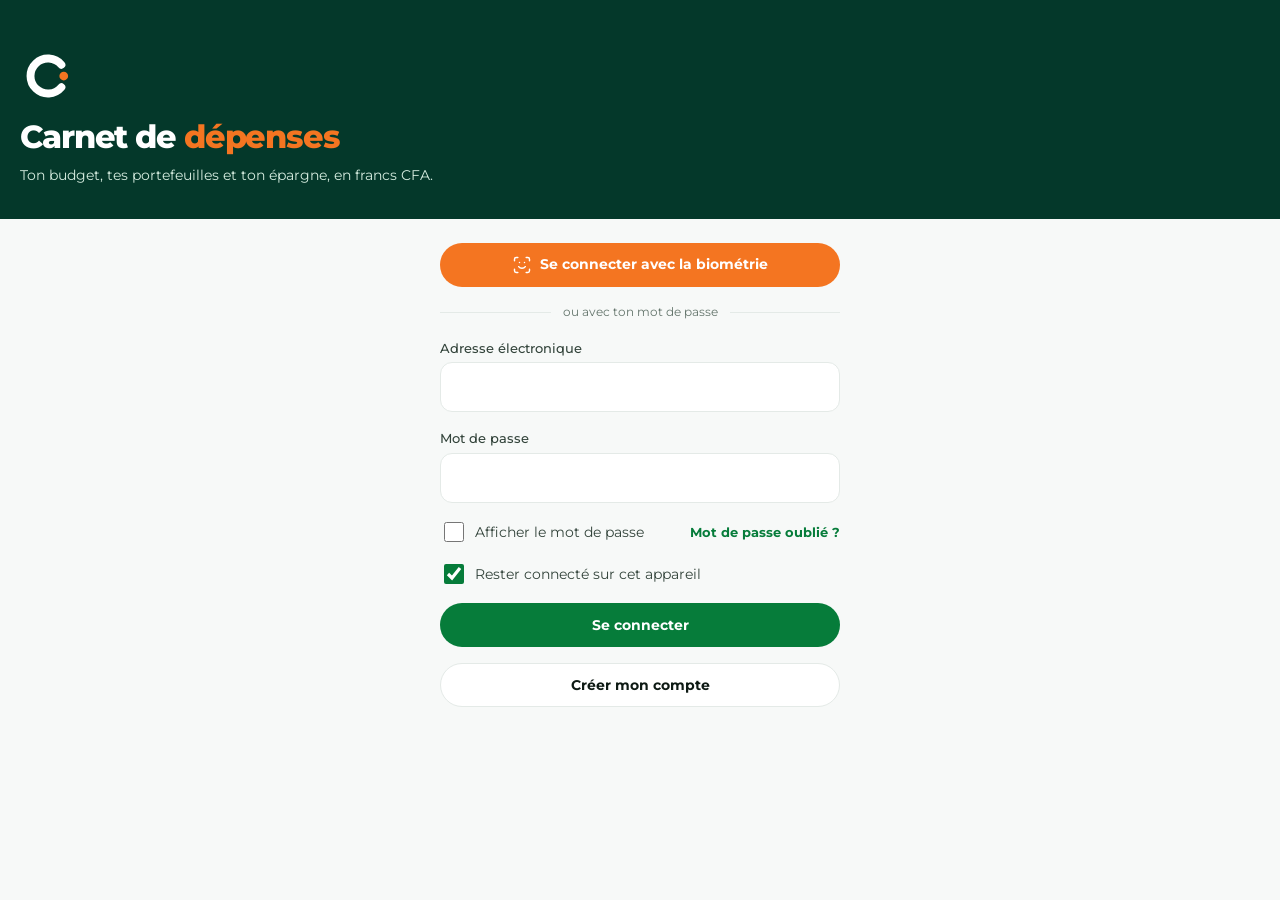
<file: index.html>
<!doctype html>
<html lang="fr">
<head>
<meta charset="utf-8">
<meta name="viewport" content="width=device-width,initial-scale=1,maximum-scale=1,user-scalable=no,viewport-fit=cover">
<title>Carnet de dépenses</title>
<meta http-equiv="Content-Security-Policy" content="default-src 'self'; script-src 'self'; style-src 'self' 'unsafe-inline'; font-src 'self'; img-src 'self' data: blob:; connect-src 'self' https://btadceaowokrvubaaiui.supabase.co wss://btadceaowokrvubaaiui.supabase.co; manifest-src 'self'; worker-src 'self'; object-src 'none'; base-uri 'none'; form-action 'none'; upgrade-insecure-requests">
<meta name="referrer" content="no-referrer">
<meta name="description" content="Suivi personnel des dépenses en FCFA : budgets, portefeuilles, épargne, tontines et analyses.">
<meta name="theme-color" content="#04382A">
<link rel="manifest" href="manifest.webmanifest">
<link rel="icon" href="icons/favicon.svg" type="image/svg+xml">
<link rel="icon" href="icons/icon-192.png" type="image/png">
<link rel="apple-touch-icon" href="icons/apple-touch-icon.png">
<meta name="apple-mobile-web-app-capable" content="yes">
<meta name="apple-mobile-web-app-status-bar-style" content="black-translucent">
<meta name="apple-mobile-web-app-title" content="Carnet">
<link rel="preload" href="fonts/montserrat-latin-wght-normal.woff2" as="font" type="font/woff2" crossorigin>
<link rel="stylesheet" href="styles.css">
</head>
<body>

<div id="gate" class="gate" hidden></div>

<div id="app" hidden>
  <header class="top">
    <div class="top-row">
      <div class="brand-row"><span class="brand-mark" id="brandMark"></span><div class="brand"><b>Carnet de dépenses</b><span class="sync" id="sync"><i></i><span id="syncTxt">synchronisé</span></span></div></div>
      <button type="button" class="hbtn" id="setBtn" data-tab="settings"></button>
    </div>
    <div class="top-row" style="margin-top:8px">
      <div class="month">
        <button type="button" id="prevM" aria-label="Mois précédent"></button>
        <span id="monthLabel"></span>
        <button type="button" id="nextM" aria-label="Mois suivant"></button>
      </div>
    </div>
    <div class="scope" id="scopeBar" role="group" aria-label="Perso ou pro" hidden></div>
  </header>

  <div class="stage">
    <main id="main"></main>
    <button class="fab" id="fab" type="button"></button>
  </div>
  <nav class="tabs" id="tabs" aria-label="Sections"></nav>
</div>

<div class="sheet-wrap" id="sheetWrap" hidden>
  <div class="scrim" data-act="close"></div>
  <form class="sheet" id="f" novalidate>
    <div class="sheet-head"><h2 id="sheetTitle">Nouvelle dépense</h2><button type="button" class="x" data-act="close" aria-label="Fermer" id="closeBtn"></button></div>
    <p class="hint" id="coach" hidden>Première dépense : indique le montant, choisis la catégorie et le moyen de paiement. Tu peux aussi coller un SMS Mobile Money pour tout remplir.</p>
    <div class="seg" id="kindSeg" role="group" aria-label="Type d'opération">
      <button type="button" data-kind="expense" aria-pressed="true">Dépense</button>
      <button type="button" data-kind="income" aria-pressed="false">Entrée</button>
      <button type="button" data-kind="move" aria-pressed="false">Mouvement</button>
    </div>
    <div id="smsBox" hidden><button type="button" class="linkbtn" data-act="smsToggle" id="smsToggle"></button>
      <div id="smsArea" class="add" hidden><label class="inp">SMS reçu de MTN MoMo ou Airtel Money<textarea id="smsText" rows="4" placeholder="Colle ici le SMS de la transaction"></textarea></label>
        <div class="actions"><button type="button" class="btn sm" data-act="smsParse">Analyser le SMS</button></div><p class="hint" id="smsInfo" hidden></p></div></div>
    <label class="inp" id="fs-mkind" hidden>type de mouvement<select id="f-mkind"></select></label>
    <div class="favchips" id="favchips" hidden></div>
    <label class="amount"><input id="f-amount" inputmode="numeric" autocomplete="off" placeholder="0" aria-label="Montant"><span>FCFA</span></label>
    <div class="quick" id="quick"></div>
    <fieldset id="fs-cat"><legend>Catégorie</legend><div class="chips" id="f-cats"></div><p class="hint" id="catHint" hidden></p></fieldset>
    <fieldset id="fs-nat"><legend>Nature</legend><div class="chips" id="f-nats"></div></fieldset>
    <fieldset id="fs-src" hidden><legend>Source</legend><div id="f-srcs"></div></fieldset>
    <fieldset id="fs-met"><legend>Moyen de paiement</legend><div class="chips" id="f-methods"></div></fieldset>
    <fieldset id="fs-from" hidden><legend id="lg-from">Depuis</legend><div class="chips" id="f-from"></div></fieldset>
    <fieldset id="fs-to" hidden><legend id="lg-to">Vers</legend><div class="chips" id="f-to"></div></fieldset>
    <label class="inp" id="fs-plan" hidden><span id="lg-plan">Concerne</span><select id="f-plan"></select></label>
    <label class="inp" id="fs-fee" hidden><span id="fee-lg">Frais Mobile Money (FCFA)</span><input id="f-fee" inputmode="numeric" placeholder="0"></label>
    <label class="check" id="fs-keep" hidden><input type="checkbox" id="f-keep" checked><span id="keep-t"></span></label>
    <div class="grid2">
      <label class="inp">Date<input type="date" id="f-date"></label>
      <label class="inp">Note<input id="f-note" maxlength="120" placeholder="Ex. marché Total"></label>
    </div>
    <p class="err" id="f-err" hidden></p>
    <div class="sheet-actions">
      <button type="button" class="btn-danger" id="f-del" hidden>Supprimer</button>
      <button type="submit" class="btn-primary" id="f-save">Enregistrer</button>
    </div>
  </form>
</div>

<div class="sheet-wrap" id="dlgWrap" hidden>
  <div class="scrim" data-act="dlgClose"></div>
  <div class="sheet" id="dlg" role="dialog" aria-modal="true"></div>
</div>

<div class="onb" id="onb" hidden></div>

<div class="report" id="report" hidden></div>

<input type="file" id="importFile" accept="application/json,.json" hidden>
<div class="toast" id="toast" role="status" hidden></div>

<script src="config.js"></script>
<script src="lib/supabase.js"></script>
<script src="app.js"></script>
</body>
</html>
</file>
<file: styles.css>
/* Montserrat hébergée avec l'application : aucune requête vers un site tiers (voir fonts/LISEZ-MOI.txt) */
@font-face{font-family:"Montserrat";font-style:normal;font-display:swap;font-weight:100 900;src:url(fonts/montserrat-latin-wght-normal.woff2) format("woff2-variations"),url(fonts/montserrat-latin-wght-normal.woff2) format("woff2");unicode-range:U+0000-00FF,U+0131,U+0152-0153,U+02BB-02BC,U+02C6,U+02DA,U+02DC,U+0304,U+0308,U+0329,U+2000-206F,U+20AC,U+2122,U+2191,U+2193,U+2212,U+2215,U+FEFF,U+FFFD}
/* Carnet de dépenses V2.1. Charte PNTAC, registre « Outil » : cartes blanches arrondies sur Brume 50,
   sans bordure ni ombre, boutons en pilule, un seul élément orange par vue (le bouton +).
   Typographie : Montserrat, repli officiel de Gotham (règle T-04). Espacements multiples de 4 px. */
:root{
  color-scheme:light;
  /* Palette maîtresse */
  --forest-900:#04382A; --orange:#F47521; --white:#FFFFFF; --ink-900:#0E1A14;
  /* Échelles */
  --forest-950:#04200F; --forest-700:#0B6231; --forest-600:#067C3A; --forest-400:#3FAE75; --forest-200:#AEDCC0; --forest-100:#D5ECDF; --forest-50:#ECF6F0;
  --ink-700:#33443B; --ink-600:#4C5D54; --ink-500:#64756C; --ink-400:#84948C; --ink-300:#9AA8A1;
  --mist-50:#F7F9F8; --mist-100:#EFF3F1; --mist-200:#E3E9E6; --filet:#E4EAE7;
  --gold-400:#F5C04A; --gold-600:#CD8309; --burnt:#B45309; --sunset-700:#93340A;
  /* États */
  --success:#0F9D58; --success-bg:#E7F6EE; --warning:#E0930F; --warning-bg:#FDF4E3; --danger:#DC241F; --danger-bg:#FDE9E8; --info:#1570EF; --info-bg:#EAF2FE;
  --f:"Montserrat", system-ui, -apple-system, "Segoe UI", sans-serif;
  --ease:cubic-bezier(.22,1,.36,1);
}
*{box-sizing:border-box}
html{-webkit-text-size-adjust:100%;background:var(--forest-900)}
body{margin:0;background:var(--mist-50);color:var(--ink-900);font-family:var(--f);font-size:15px;line-height:1.55;font-weight:400;font-variant-numeric:tabular-nums}
[hidden]{display:none!important}
img{max-width:100%}
.num{font-variant-numeric:tabular-nums;letter-spacing:-.01em}
button{font:inherit;color:inherit;cursor:pointer}
button:disabled{opacity:.5;cursor:default}
:focus-visible{outline:2px solid var(--forest-600);outline-offset:2px}
.ic{width:20px;height:20px;flex:none;fill:none;stroke:currentColor;stroke-width:1.75;stroke-linecap:round;stroke-linejoin:round}
.ic.s16{width:16px;height:16px}
.ic.s24{width:24px;height:24px}

/* En-tête vert */
header.top{position:relative;flex:none;z-index:5;background:var(--forest-900);color:var(--white);padding:12px 16px 12px;padding-top:calc(12px + env(safe-area-inset-top,0px))}
.top-row{display:flex;align-items:center;justify-content:space-between;gap:12px;max-width:720px;margin:0 auto}
.brand{display:flex;flex-direction:column;gap:0;min-width:0}
.brand b{font-weight:700;font-size:16px;letter-spacing:-.01em}
.sync{display:inline-flex;align-items:center;gap:4px;font-size:11px;font-weight:500;color:var(--forest-200)}
.sync i{width:8px;height:8px;border-radius:50%;background:var(--forest-400)}
.sync.pending i{background:var(--gold-400)}
.sync.off i{background:var(--ink-300)}
.hbtn{display:inline-flex;align-items:center;gap:8px;height:36px;padding:0 12px 0 8px;border-radius:999px;border:1px solid rgba(255,255,255,.24);background:transparent;color:var(--white);font-size:13px;font-weight:700}
.hbtn[aria-current="page"]{background:var(--white);color:var(--forest-900)}
.month{display:flex;align-items:center;justify-content:space-between;gap:4px;width:100%}
.month button{width:36px;height:36px;border-radius:999px;border:1px solid rgba(255,255,255,.24);background:transparent;color:var(--white);display:inline-flex;align-items:center;justify-content:center}
.month span{flex:1;min-width:96px;text-align:center;font-weight:700;font-size:14px;line-height:1.25}
.month span.back{cursor:pointer;text-decoration:underline;text-underline-offset:3px;text-decoration-color:rgba(255,255,255,.4)}

main{position:absolute;inset:0;overflow-y:auto;overflow-x:hidden;-webkit-overflow-scrolling:touch;overscroll-behavior:none;padding-inline:max(16px,calc((100% - 720px)/2));padding-block:16px 104px;display:flex;flex-direction:column;gap:12px}
main>*{flex:none}
@media (prefers-reduced-motion:no-preference){ main>*{animation:fadeup .32s var(--ease) both} @keyframes fadeup{from{opacity:0;transform:translateY(8px)}} }

/* Cartes */
section.block{background:var(--white);border-radius:12px;padding:20px 16px;display:flex;flex-direction:column;gap:12px;min-width:0}
.over{margin:0;font-size:11.5px;font-weight:700;letter-spacing:.14em;text-transform:uppercase;color:var(--ink-500)}
.block-head{display:flex;justify-content:space-between;align-items:center;gap:8px}
.block-head small{color:var(--ink-500);font-size:12px;font-weight:500}
h3{margin:0;font-size:20px;font-weight:700;letter-spacing:-.015em;line-height:1.2}
.hint{color:var(--ink-500);font-size:13px;margin:0;line-height:1.45}

/* Carte héros verte */
section.block.hero{background:var(--forest-900);color:var(--white)}
.hero .over{color:var(--forest-200)}
.big{font-weight:800;font-size:clamp(32px,9vw,44px);letter-spacing:-.04em;line-height:1}
.big small{font-size:.45em;font-weight:700;letter-spacing:0}
.hero .accent{color:var(--orange)}
.hero .sub{display:flex;flex-wrap:wrap;gap:4px 20px;color:var(--forest-100);font-size:13px}
.hero .sub b{color:var(--white);font-weight:700}
.hero .bar{height:8px;border-radius:999px;background:rgba(255,255,255,.14);overflow:hidden}
.hero .bar div{height:100%;background:var(--forest-400);border-radius:999px}
.linkbtn{background:none;border:none;padding:0;color:var(--forest-600);font-weight:700;text-align:left}
.linkbtn:hover{text-decoration:underline}
.hero .linkbtn{color:var(--white);text-decoration:underline}

/* Indicateurs */
.kpis{display:grid;grid-template-columns:repeat(2,minmax(0,1fr));gap:12px}
.kpi{background:var(--white);border-radius:12px;padding:16px;display:flex;flex-direction:column;gap:4px;min-width:0}
.kpi .over{font-size:10.5px;letter-spacing:.12em}
.kpi .v{font-weight:800;font-size:22px;letter-spacing:-.03em;line-height:1.15}
.kpi .v.neg{color:var(--danger)}
.kpi .d{font-size:12px;color:var(--ink-500);line-height:1.4}

/* Messages, quatre tons, toujours avec icône (C-11) */
.msg{border-radius:12px;padding:12px 16px;display:grid;grid-template-columns:20px minmax(0,1fr);gap:4px 12px;font-size:14px}
.msg .ic{margin-top:2px}
.msg b{font-weight:700}
.msg>div{display:flex;flex-direction:column;gap:4px;min-width:0}
.msg.info{background:var(--info-bg)} .msg.info .ic{color:var(--info)}
.msg.success{background:var(--success-bg)} .msg.success .ic{color:var(--success)}
.msg.warning{background:var(--warning-bg)} .msg.warning .ic{color:var(--warning)}
.msg.danger{background:var(--danger-bg)} .msg.danger .ic{color:var(--danger)}

/* Pastilles d'état : icône + libellé */
.pill{display:inline-flex;align-items:center;gap:4px;font-size:12px;font-weight:700;padding:4px 8px;border-radius:999px;white-space:nowrap;background:var(--mist-100);color:var(--ink-600);border:none}
.pill .ic{width:14px;height:14px}
.pill.success{background:var(--success-bg);color:#0B7A44}
.pill.warning{background:var(--warning-bg);color:#9A6408}
.pill.danger{background:var(--danger-bg);color:var(--danger)}
.pill.info{background:var(--info-bg);color:var(--info)}

/* Barres */
.hbar{display:grid;grid-template-columns:minmax(0,1fr) auto;gap:4px 12px;align-items:center}
.lab{display:flex;align-items:center;gap:8px;min-width:0}
.lab span{overflow:hidden;text-overflow:ellipsis;white-space:nowrap}
.dot{width:12px;height:12px;border-radius:4px;flex:none;display:inline-block}
.track{grid-column:1/-1;height:8px;border-radius:999px;background:var(--mist-100);overflow:hidden}
.fill{height:100%;border-radius:999px}
.list{display:flex;flex-direction:column;gap:16px}
.pct{color:var(--ink-500);font-size:13px}

.bars{display:grid;grid-template-columns:repeat(6,1fr);gap:8px;align-items:end;height:168px;border-bottom:1px solid var(--filet);background:repeating-linear-gradient(to top,transparent 0 39px,var(--mist-100) 39px 40px)}
.bar-col{display:flex;flex-direction:column;align-items:center;justify-content:flex-end;height:100%;gap:4px;min-width:0}
.bars .b{width:68%;max-width:44px;background:var(--forest-200);border-radius:8px 8px 0 0}
.bars .b.neg{background:#F3B1AE}
.bar-col.cur .b{background:var(--forest-900)}
.bar-col.cur .b.neg{background:var(--danger)}
.bar-val{font-size:11px;color:var(--ink-500);white-space:nowrap;font-weight:500}
.bar-col.cur .bar-val{color:var(--ink-900);font-weight:700}
.bar-labs{display:grid;grid-template-columns:repeat(6,1fr);gap:8px;text-align:center;font-size:12px;color:var(--ink-500);text-transform:capitalize}
.bar-labs .cur{color:var(--ink-900);font-weight:700}
.stack{display:flex;height:12px;border-radius:999px;overflow:hidden;background:var(--mist-100);gap:2px}
.legend{display:grid;grid-template-columns:repeat(auto-fit,minmax(148px,1fr));gap:8px 16px;font-size:14px}
.legend div{display:flex;align-items:center;gap:8px;min-width:0}
.legend .v{margin-left:auto;font-weight:700}

/* Lignes */
.rows{display:flex;flex-direction:column}
.rowbtn{display:grid;grid-template-columns:auto minmax(0,1fr) auto;gap:12px;align-items:center;padding:12px 0;border:none;border-top:1px solid var(--mist-100);background:none;text-align:left;width:100%}
.rows>.rowbtn:first-child{border-top:none}
.rowbtn .t{display:flex;flex-direction:column;min-width:0}
.rowbtn .t span:first-child{font-weight:500}
.rowbtn .t span:last-child{color:var(--ink-500);font-size:13px;overflow:hidden;text-overflow:ellipsis;white-space:nowrap}
.rowbtn b{font-weight:700}
.rank{font-weight:800;color:var(--ink-400);width:16px}
.wicon{width:40px;height:40px;border-radius:999px;display:inline-flex;align-items:center;justify-content:center;background:var(--forest-50);color:var(--forest-900)}

.empty{text-align:center;padding:24px 12px;color:var(--ink-500);display:flex;flex-direction:column;gap:12px;align-items:center}
.empty strong{color:var(--ink-900);font-size:18px;font-weight:700;letter-spacing:-.015em}

/* Filtres et recherche */
.filters{display:flex;gap:8px;overflow-x:auto;padding-bottom:4px;scrollbar-width:none}
.filters button{flex:none;border:1px solid var(--filet);background:var(--white);border-radius:999px;padding:8px 12px;font-size:13px;font-weight:500;white-space:nowrap}
.filters button[aria-pressed="true"]{background:var(--forest-900);color:var(--white);border-color:var(--forest-900)}
.search{display:flex;align-items:center;gap:8px;border:1px solid var(--filet);border-radius:12px;padding:0 12px;background:var(--white);color:var(--ink-500)}
.search input{flex:1;min-width:0;border:none;background:none;padding:12px 0;font:inherit;color:var(--ink-900)}
.search input:focus{outline:none}
.search:focus-within{border-color:var(--forest-600)}

/* Tableau */
.sheet-scroll{overflow-x:auto;border:1px solid var(--filet);border-radius:12px}
table{border-collapse:collapse;width:100%;min-width:600px;font-size:14px}
th,td{padding:8px 12px;border-bottom:1px solid var(--mist-100);text-align:left;white-space:nowrap}
thead th{background:var(--mist-50);font-weight:700;font-size:11px;letter-spacing:.12em;text-transform:uppercase;color:var(--ink-500);position:sticky;top:0}
thead th button{background:none;border:none;padding:0;font:inherit;color:inherit;letter-spacing:inherit;text-transform:inherit}
tbody tr{cursor:pointer}
tbody tr:hover{background:var(--forest-50)}
td.amt,th.amt{text-align:right}
td.amt{font-weight:500}
td.note{max-width:200px;overflow:hidden;text-overflow:ellipsis;color:var(--ink-500)}
tfoot td{font-weight:700;background:var(--mist-50);border-bottom:none}
.rownum{color:var(--ink-400);font-size:12px;width:1%}
.rec-tag{display:inline-flex;vertical-align:middle;margin-left:4px;color:var(--forest-600)}

/* Boutons en pilule (I-01 à I-03) */
.actions{display:flex;flex-wrap:wrap;gap:8px}
.btn,.btn-primary,.btn-danger,.btn-action{display:inline-flex;align-items:center;justify-content:center;gap:8px;height:44px;padding:0 20px;border-radius:999px;font-size:14px;font-weight:700}
.btn{border:1px solid var(--filet);background:var(--white);color:var(--ink-900)}
.btn-primary{background:var(--forest-600);color:var(--white);border:none}
.btn-danger{background:var(--danger);color:var(--white);border:none}
.btn-wide{width:100%}
.btn.sm,.btn-primary.sm{height:36px;padding:0 16px;font-size:13px}

/* Champs (I-04) */
.form-row{display:grid;grid-template-columns:minmax(0,1fr) 148px;gap:4px 12px;align-items:center;padding:8px 0;border-top:1px solid var(--mist-100)}
.form-row:first-child{border-top:none}
.form-row .meta{grid-column:1/-1;font-size:12px;color:var(--ink-500)}
.field{display:flex;align-items:center;border:1px solid var(--filet);border-radius:12px;background:var(--white);padding:0 12px;min-width:0}
.field input,.field select{flex:1;min-width:0;border:none;background:none;padding:12px 0;font:inherit;color:var(--ink-900)}
.field input.r{text-align:right}
.field input:focus,.field select:focus{outline:none}
.field:focus-within{border-color:var(--forest-600)}
.field span{color:var(--ink-500);font-size:12px;margin-left:8px}
.grid2{display:grid;grid-template-columns:repeat(2,minmax(0,1fr));gap:12px}
.inp{display:flex;flex-direction:column;gap:4px;font-size:13px;font-weight:500;color:var(--ink-700);min-width:0}
.inp input,.inp select{border:1px solid var(--filet);border-radius:12px;background:var(--white);padding:12px;font:inherit;font-size:15px;font-weight:400;color:var(--ink-900);min-width:0;width:100%}
.inp input:focus,.inp select:focus{outline:none;border-color:var(--forest-600)}
.err{margin:0;color:var(--danger);font-size:13px;font-weight:500}

/* Navigation basse : pilules + icône + libellé */
nav.tabs{position:relative;flex:none;z-index:6;background:var(--white);border-top:1px solid var(--filet);padding:8px 8px calc(8px + env(safe-area-inset-bottom,0px));display:grid;grid-template-columns:repeat(5,1fr);gap:4px}
nav.tabs button{border:none;background:none;padding:4px 0 8px;border-radius:16px;font-size:11px;font-weight:500;color:var(--ink-500);display:flex;flex-direction:column;align-items:center;gap:4px}
nav.tabs button .pil{width:56px;height:32px;border-radius:999px;display:flex;align-items:center;justify-content:center;transition:background .12s var(--ease)}
nav.tabs button[aria-current="page"]{color:var(--forest-900);font-weight:700}
nav.tabs button[aria-current="page"] .pil{background:var(--forest-100)}
/* Le seul élément orange de chaque vue (C-03) */
#app .fab{position:absolute;right:16px;bottom:16px;z-index:7;height:56px;padding:0 20px 0 16px;border-radius:999px;border:none;background:var(--orange);color:var(--white);font-weight:700;font-size:15px;display:inline-flex;align-items:center;gap:8px;box-shadow:0 8px 24px rgba(4,56,42,.24)}
.fab .ic{width:24px;height:24px;stroke-width:2}

/* Feuille de saisie (fenêtre) */
.sheet-wrap{position:fixed;top:0;left:0;right:0;height:100vh;height:100lvh;z-index:20;display:flex;align-items:flex-end;justify-content:center}
.scrim{position:absolute;inset:0;background:rgba(14,26,20,.5);-webkit-backdrop-filter:blur(4px);backdrop-filter:blur(4px)}
form.sheet,div.sheet{position:relative;width:100%;max-width:560px;max-height:92%;overflow-y:auto;background:var(--white);border-radius:24px 24px 0 0;padding:20px 16px calc(20px + env(safe-area-inset-bottom,0px));display:flex;flex-direction:column;gap:16px}
@media (prefers-reduced-motion:no-preference){ form.sheet,div.sheet{animation:up .32s var(--ease)} @keyframes up{from{transform:translateY(24px);opacity:.6}} }
.sheet-head{display:flex;justify-content:space-between;align-items:center;gap:12px}
.sheet-head h2{margin:0;font-weight:700;font-size:20px;letter-spacing:-.015em}
.x{border:none;background:var(--mist-100);color:var(--ink-700);width:36px;height:36px;border-radius:999px;display:inline-flex;align-items:center;justify-content:center}
.seg{display:grid;grid-template-columns:repeat(3,1fr);background:var(--mist-100);border-radius:999px;padding:4px;gap:4px}
.seg button{border:none;background:none;border-radius:999px;padding:8px 4px;font-weight:500;font-size:13px;color:var(--ink-600)}
.seg button[aria-pressed="true"]{background:var(--white);color:var(--forest-900);font-weight:700}
.amount{display:flex;align-items:baseline;gap:8px;border-bottom:2px solid var(--forest-900);padding-bottom:4px}
.amount input{flex:1;min-width:0;border:none;background:none;font-family:var(--f);font-weight:800;font-size:40px;letter-spacing:-.04em;color:var(--ink-900);padding:0;font-variant-numeric:tabular-nums}
.amount input:focus{outline:none}
.amount span{color:var(--ink-500);font-weight:700}
.quick{display:flex;gap:8px;flex-wrap:wrap}
.quick button{border:1px solid var(--filet);background:var(--white);border-radius:999px;padding:4px 12px;font-size:13px;font-weight:500}
fieldset{border:none;margin:0;padding:0;display:flex;flex-direction:column;gap:8px;min-width:0}
legend{font-size:13px;font-weight:500;color:var(--ink-700);padding:0;margin-bottom:8px}
.chips{display:flex;flex-wrap:wrap;gap:8px}
label.chip{position:relative}
label.chip input{position:absolute;opacity:0;pointer-events:none}
label.chip span{display:inline-flex;align-items:center;gap:8px;border:1px solid var(--filet);border-radius:999px;padding:8px 12px;font-size:14px;background:var(--white);cursor:pointer}
label.chip input:checked + span{background:var(--forest-900);color:var(--white);border-color:var(--forest-900)}
label.chip input:focus-visible + span{outline:2px solid var(--forest-600);outline-offset:2px}
.sheet-actions{display:flex;gap:8px}
.sheet-actions .btn-primary{flex:1;height:52px;font-size:15px}
.sheet-actions .btn-danger{height:52px}

/* Plan et conseils */
.prop-row{display:grid;grid-template-columns:minmax(0,1fr) auto;gap:0 12px;align-items:center;padding:12px 0;border-top:1px solid var(--mist-100)}
.prop-row:first-child{border-top:none}
.prop-row .sub{grid-column:1/-1}
.prop-row.save{background:var(--forest-50);margin:4px -16px 0;padding:12px 16px;border-top:none}
.tip{display:grid;grid-template-columns:4px minmax(0,1fr);gap:12px;padding:12px 0;border-top:1px solid var(--mist-100)}
.tip:first-child{border-top:none}
.tip .rail{border-radius:999px}
.tip b{display:block;margin-bottom:4px;font-weight:700}
.tip p{margin:0;color:var(--ink-600);font-size:14px}
.tip p strong{color:var(--ink-900);font-weight:700}
.cmp{display:grid;gap:4px;font-size:14px}
.cmp .cr{display:grid;grid-template-columns:64px minmax(0,1fr) 40px;gap:4px 8px;align-items:center;font-size:12px;color:var(--ink-500)}
.t2{height:8px;border-radius:999px;background:var(--mist-100);overflow:hidden}
.t2 div{height:100%;border-radius:999px}
.ref{display:grid;grid-template-columns:minmax(0,1fr) auto;gap:0 12px;font-size:14px}
.ref>*{padding:8px 0;border-top:1px solid var(--mist-100)}
.ref>:nth-child(-n+2){border-top:none}
.ref small{display:block;color:var(--ink-500);font-size:12px}
.ref .v{text-align:right;font-weight:700;white-space:nowrap}
.src{margin:0;padding-left:20px;color:var(--ink-500);font-size:13px;display:flex;flex-direction:column;gap:4px}
.src a{color:var(--forest-600);font-weight:500}
.teaser{display:flex;justify-content:space-between;align-items:center;gap:12px;border:none;background:var(--forest-50);border-radius:12px;padding:16px;text-align:left;width:100%;color:var(--forest-900)}
.teaser b{font-weight:700}
.teaser span{color:var(--ink-600);font-size:13px;display:block}

/* Écrans d'accès */
.gate{min-height:100%;display:flex;flex-direction:column}
.gate .band{background:var(--forest-900);color:var(--white);padding-inline:20px;padding-block:48px 32px}
.gate .band h1{margin:0;font-size:32px;font-weight:800;letter-spacing:-.035em;line-height:1.04}
.gate .band h1 em{font-style:normal;color:var(--orange)}
.gate .band p{margin:12px 0 0;color:var(--forest-100);font-size:14px}
.gate .body{padding-inline:20px;padding-block:24px;display:flex;flex-direction:column;gap:16px;max-width:440px;width:100%;margin:0 auto}
.gate pre{background:var(--white);border-radius:12px;padding:12px;overflow-x:auto;font-size:13px}

.toast{position:fixed;left:50%;transform:translateX(-50%);bottom:calc(164px + env(safe-area-inset-bottom,0px));z-index:30;background:var(--ink-900);color:var(--white);padding:12px 16px;border-radius:12px;font-weight:500;font-size:14px;max-width:calc(100% - 32px)}
@media (max-width:360px){ nav.tabs button{font-size:10px} nav.tabs button .pil{width:48px} .month span{min-width:80px;font-size:13px} }
@media (min-width:720px){ .kpis{grid-template-columns:repeat(4,minmax(0,1fr))} }

/* Analyse */
.chart svg{width:100%;height:auto;display:block;overflow:visible}
.chart .ax{fill:var(--ink-500);font-size:10px;font-family:var(--f);font-weight:500}
.chart .ax.cur{fill:var(--ink-900);font-weight:700}
.chart .gl{stroke:var(--mist-100);stroke-width:1}
.chart .base{stroke:var(--filet);stroke-width:1}
.keys{display:flex;flex-wrap:wrap;gap:4px 16px;font-size:12px;color:var(--ink-600)}
.keys span{display:inline-flex;align-items:center;gap:4px}
.keys i{width:12px;height:4px;border-radius:999px;display:inline-block}
.stats{display:grid;grid-template-columns:repeat(2,minmax(0,1fr));gap:16px 12px}
.stat{display:flex;flex-direction:column;gap:0;min-width:0}
.stat span:first-child{font-size:12px;color:var(--ink-500);font-weight:500}
.stat b{font-weight:800;font-size:18px;letter-spacing:-.02em}
.stat small{font-size:12px;color:var(--ink-500)}
.seg2{display:inline-flex;background:var(--mist-100);border-radius:999px;padding:4px;gap:4px}
.seg2 button{border:none;background:none;border-radius:999px;padding:4px 12px;font-size:13px;font-weight:500;color:var(--ink-600)}
.seg2 button[aria-pressed="true"]{background:var(--white);color:var(--forest-900);font-weight:700}
.var-up{color:var(--danger);font-weight:700}
.var-down{color:var(--success);font-weight:700}
.plan{display:flex;flex-direction:column;gap:8px;padding:16px 0;border-top:1px solid var(--mist-100)}
.plan:first-child{border-top:none;padding-top:0}
.plan .head{display:flex;justify-content:space-between;align-items:flex-start;gap:12px}
.plan .head b{font-weight:700}
.plan .meta{font-size:13px;color:var(--ink-500)}
details>summary{list-style:none}
details>summary::-webkit-details-marker{display:none}
.add{display:flex;flex-direction:column;gap:12px;margin-top:12px}
.seg2 button{white-space:nowrap}
table.compact{min-width:0;font-size:13px}
table.compact th,table.compact td{padding:8px}
table.compact td:first-child{white-space:normal}

/* Logo */
.brand-row{display:flex;align-items:center;gap:12px;min-width:0}
.brand-mark,.band-mark{display:inline-flex;flex:none}
.brand-mark svg{width:32px;height:32px}
.band-mark svg{width:56px;height:56px;margin-bottom:16px}
.btn-action{background:var(--orange);color:var(--white);border:none}

/* Comportement d'application sur iPhone : pas de rebond, pas de zoom, pas de surlignage */
html{overscroll-behavior:none;touch-action:manipulation;-webkit-tap-highlight-color:transparent}
body{overscroll-behavior:none}
html.modal main{overflow:hidden}
button,nav,.rowbtn,.pill,.over,label.chip span{-webkit-user-select:none;user-select:none;-webkit-touch-callout:none}
input,select,textarea{font-size:16px!important}
.amount input{font-size:40px!important}
form.sheet{overscroll-behavior:contain}

/* Sécurité */
.switch{position:relative;display:inline-flex;justify-self:end}
.switch input{position:absolute;opacity:0;width:52px;height:32px;margin:0;cursor:pointer}
.switch span{width:52px;height:32px;border-radius:999px;background:var(--mist-200);position:relative;transition:background .12s var(--ease)}
.switch span::after{content:"";position:absolute;top:4px;left:4px;width:24px;height:24px;border-radius:50%;background:var(--white);transition:transform .24s var(--ease)}
.switch input:checked+span{background:var(--forest-600)}
.switch input:checked+span::after{transform:translateX(20px)}
.switch input:focus-visible+span{outline:2px solid var(--forest-600);outline-offset:2px}
.check{display:flex;align-items:center;gap:8px;font-size:14px;color:var(--ink-700)}
.check input{width:20px;height:20px;accent-color:var(--forest-600)}
.or{display:flex;align-items:center;gap:12px;margin:0;color:var(--ink-500);font-size:12px}
.or::before,.or::after{content:"";flex:1;height:1px;background:var(--filet)}
.steps ol{margin:8px 0 0;padding-left:20px;display:flex;flex-direction:column;gap:8px;font-size:14px}
.steps .ic{vertical-align:-3px}
.lock-screen{min-height:100vh;min-height:100dvh;background:var(--forest-900);color:var(--white);display:flex;flex-direction:column;align-items:center;justify-content:center;gap:20px;padding-inline:24px;text-align:center}
.lock-screen h1{margin:0;font-size:28px;font-weight:800;letter-spacing:-.035em}
.lock-screen h1 em{font-style:normal;color:var(--orange)}
.lock-screen .band-mark svg{margin:0}
.lock-screen .err{color:#F3B1AE}
.lock-screen .linkbtn{color:var(--forest-100)}
.form-row>.pill{justify-self:end}

/* V2.3 */
.eye{display:inline-flex;align-items:center;gap:4px;border:1px solid rgba(255,255,255,.24);background:transparent;color:var(--forest-100);border-radius:999px;padding:4px 12px;font-size:12px;font-weight:700}
#smsText{border:1px solid var(--filet);border-radius:12px;padding:12px;font:inherit;font-size:16px;width:100%;resize:vertical;color:var(--ink-900)}
#smsText:focus{outline:none;border-color:var(--forest-600)}
#smsBox .linkbtn{display:inline-flex;align-items:center;gap:8px}
#catHint{color:var(--forest-600);font-weight:500}

/* Structure d'application : en-tête, scène défilante, barre d'onglets. Rien ne bouge avec le contenu. */
#app{position:fixed;top:0;left:0;right:0;height:100vh;height:100lvh;display:flex;flex-direction:column;background:var(--mist-50);overflow:hidden;z-index:1}
.stage{position:relative;flex:1 1 auto;min-height:0}
nav.tabs{padding-bottom:calc(8px + env(safe-area-inset-bottom,0px))}
html:has(#app:not([hidden])) body{height:100%;overflow:hidden}
.gate .band{padding-top:calc(48px + env(safe-area-inset-top,0px))}
.gate .body{padding-bottom:calc(24px + env(safe-area-inset-bottom,0px))}
body{min-height:100vh}

/* Scénarios du cycle de paie */
.scn{display:grid;grid-template-columns:minmax(0,1fr) auto;column-gap:12px;row-gap:2px;align-items:center;padding:12px 0;border-top:1px solid var(--mist-100)}
.rows>.scn:first-child{border-top:none}
.scn .l{font-weight:500}
.scn .a{font-weight:700;text-align:right;white-space:nowrap}
.scn .s{color:var(--ink-500);font-size:13px;line-height:1.35}
.scn .p{justify-self:end}

.sync{cursor:pointer}
/* Rapport du mois : lecture à l'écran, impression en PDF */
.report{position:fixed;inset:0;z-index:60;background:#fff;overflow-y:auto;-webkit-overflow-scrolling:touch;color:var(--ink-900)}
.rp-bar{position:sticky;top:0;z-index:2;display:flex;flex-wrap:wrap;gap:8px;align-items:center;padding:calc(10px + env(safe-area-inset-top)) 16px 10px;background:var(--forest-900)}
.rp-bar>span{flex:1}
.rp-btn{height:36px;padding:0 14px;border-radius:999px;border:1px solid rgba(255,255,255,.3);background:transparent;color:#fff;font-weight:700;font-size:13px}
.rp-btn.main{background:var(--orange);border-color:var(--orange)}
.rp{max-width:760px;margin:0 auto;padding:24px 16px calc(40px + env(safe-area-inset-bottom));font-size:13.5px}
.rp header{border-bottom:2px solid var(--forest-900);padding-bottom:12px;margin-bottom:16px}
.rp-brand{font-size:11px;font-weight:700;letter-spacing:.14em;text-transform:uppercase;color:var(--ink-500)}
.rp h1{margin:4px 0 4px;font-size:24px;font-weight:800;letter-spacing:-.02em;color:var(--forest-900)}
.rp h1::first-letter{text-transform:uppercase}
.rp header p{margin:0;color:var(--ink-500);font-size:12.5px}
.rp h2{margin:22px 0 6px;font-size:12px;font-weight:700;letter-spacing:.12em;text-transform:uppercase;color:var(--forest-900)}
.rp table{width:100%;min-width:0;border-collapse:collapse;font-size:13px}
.rp th,.rp td{white-space:normal;overflow-wrap:anywhere}
.rp thead th{position:static;background:none}
.rp th{font-size:11px;text-transform:uppercase;letter-spacing:.08em;color:var(--ink-500);text-align:left;font-weight:700;padding:6px 4px;border-bottom:1px solid var(--filet)}
.rp td{padding:7px 4px;border-bottom:1px solid var(--mist-100);vertical-align:top}
.rp .r{text-align:right}
.rp .n{text-align:right;white-space:nowrap;font-variant-numeric:tabular-nums}
.rp tfoot td{font-weight:800;border-top:2px solid var(--forest-900);border-bottom:none}
.rp-dot{display:inline-block;width:9px;height:9px;border-radius:50%;margin-right:8px;-webkit-print-color-adjust:exact;print-color-adjust:exact}
.rp-kpis{display:grid;grid-template-columns:repeat(2,1fr);gap:8px}
.rp-k{border:1px solid var(--filet);border-radius:10px;padding:10px 12px;display:flex;flex-direction:column;gap:2px}
.rp-k span{font-size:11px;text-transform:uppercase;letter-spacing:.1em;color:var(--ink-500);font-weight:700}
.rp-k b{font-size:19px;font-weight:800;letter-spacing:-.02em;font-variant-numeric:tabular-nums}
.rp-over{color:var(--danger)}
.rp-line{margin:12px 0 0;color:var(--ink-700);line-height:1.5}
.rp footer{margin-top:28px;padding-top:10px;border-top:1px solid var(--filet);font-size:11.5px;color:var(--ink-500)}
@media (min-width:640px){.rp-kpis{grid-template-columns:repeat(4,1fr)}}
@media (max-width:520px){
  .rp{padding-left:14px;padding-right:14px}
  .rp table{font-size:12.5px}
  .rp th{letter-spacing:.02em;font-size:10.5px;padding:6px 3px}
  .rp td{padding:7px 3px}
  .rp-cat th:nth-child(3),.rp-cat td:nth-child(3){display:none}
}
@media print{
  html,body{background:#fff!important;height:auto!important}
  body>*:not(#report){display:none!important}
  .report{position:static!important;overflow:visible!important;inset:auto}
  .rp-bar{display:none!important}
  .rp{max-width:none;padding:0}
  .rp h2{break-after:avoid}.rp tr{break-inside:avoid}
  @page{margin:16mm 14mm}
}

/* 2.6 : opérations à corriger */
.sync.err{color:#FFD2CC;font-weight:700}
.sync.err i{background:var(--danger)}
.due{display:flex;flex-direction:column;gap:8px;padding:12px 0;border-top:1px solid var(--mist-100)}
.block-head+.due{border-top:none}
.due-top{display:grid;grid-template-columns:minmax(0,1fr) auto;gap:12px;align-items:center}
.due-top .t{display:flex;flex-direction:column;min-width:0}
.due-top .t span:first-child{font-weight:600}
.due-top .t span:last-child{color:var(--ink-500);font-size:13px}
.due .actions{align-items:center}
.rej{display:flex;flex-direction:column;gap:6px;padding:12px 0;border-top:1px solid var(--mist-100)}
.rej .meta{color:var(--ink-500);font-size:12.5px;line-height:1.4;overflow-wrap:anywhere}
.rejblock{border:1px solid var(--danger)}
.row-between{display:flex;justify-content:space-between;align-items:center;gap:12px;flex-wrap:wrap}
.row-between .linkbtn{font-size:13px}
pre.diag{margin:8px 0 0;padding:12px;border-radius:8px;background:var(--mist-100);font:12px/1.5 ui-monospace,Menlo,monospace;white-space:pre-wrap;overflow-wrap:anywhere;color:var(--ink-600)}
#fb-text{width:100%}

/* 2.6 : accueil allégé, horizon, saisies rapides, vérification, démarrage guidé, perso/pro */
.hero .big2{font-weight:800;font-size:clamp(26px,7.5vw,34px);letter-spacing:-.035em;line-height:1.05}
.hero .big2 small{font-size:.5em;font-weight:700;letter-spacing:0}
.hero .hz{margin-top:16px;padding-top:14px;border-top:1px solid rgba(255,255,255,.16);display:flex;flex-direction:column;gap:8px}
.hero .hz .sub{display:block}
.hzseg{display:grid;grid-template-columns:1fr 1fr;gap:4px;background:rgba(255,255,255,.1);border-radius:999px;padding:4px}
.hzseg button{border:none;background:none;color:var(--forest-100);border-radius:999px;padding:6px 8px;font-weight:600;font-size:13px;display:flex;flex-direction:column;align-items:center;line-height:1.2}
.hzseg button small{font-weight:500;font-size:11px;opacity:.85}
.hzseg button[aria-pressed="true"]{background:var(--white);color:var(--forest-900)}
.hero .nd{display:grid;grid-template-columns:minmax(0,1fr) auto;gap:12px;align-items:center}
.hero .nd .t{display:flex;flex-direction:column;min-width:0}
.hero .nd .t span:first-child{font-weight:700}
.hero .nd .t span:last-child{color:var(--forest-100);font-size:13px}
.hero .nd b{font-weight:800}
.scope{display:flex;gap:4px;margin-top:8px;background:rgba(255,255,255,.1);border-radius:999px;padding:3px;width:max-content;max-width:100%}
.scope button{border:none;background:none;color:var(--forest-100);border-radius:999px;padding:4px 14px;font-weight:600;font-size:12.5px}
.scope button[aria-pressed="true"]{background:var(--white);color:var(--forest-900)}
.favs{display:flex;flex-wrap:wrap;gap:8px}
.fav{display:inline-flex;align-items:center;gap:8px;border:1px solid var(--filet);background:var(--white);border-radius:999px;padding:8px 14px;font-size:14px;font-weight:500;min-height:40px}
.fav b{font-weight:700}
.fav .fl{max-width:11em;overflow:hidden;text-overflow:ellipsis;white-space:nowrap}
.favchips{display:flex;flex-wrap:wrap;gap:8px;align-items:center}
.favchips button{border:1px solid var(--filet);background:var(--forest-50);border-radius:999px;padding:4px 12px;font-size:13px;font-weight:500}
.more{border:1px solid var(--filet);background:var(--white);border-radius:12px;padding:12px 16px;font-weight:700;font-size:14px;color:var(--forest-600);width:100%}
.pbar{height:8px;border-radius:999px;background:var(--mist-100);overflow:hidden}
.pbar div{height:100%;border-radius:999px}
.dsub{display:flex;flex-wrap:wrap;gap:4px 20px;color:var(--ink-600);font-size:13px}
.dsub b{color:var(--ink-900)}
#details{display:flex;flex-direction:column;gap:16px}
.toast{display:flex;align-items:center;gap:12px}
.toast-undo{border:none;background:none;color:var(--gold-400);font-weight:800;font-size:14px;padding:4px 0 4px 4px;text-transform:uppercase;letter-spacing:.04em}
.onb{position:fixed;inset:0;z-index:25;background:var(--mist-50,#F4F6F3);overflow-y:auto;display:flex;justify-content:center;align-items:flex-start;padding:calc(24px + env(safe-area-inset-top,0px)) 16px calc(24px + env(safe-area-inset-bottom,0px))}
.onb-card{width:100%;max-width:460px;display:flex;flex-direction:column;gap:16px}
.onb-card h2{margin:0;font-size:24px;font-weight:800;letter-spacing:-.025em}
.onb-top{display:flex;justify-content:space-between;align-items:center}
.onb-dots{display:flex;gap:6px}
.onb-dots i{width:22px;height:6px;border-radius:999px;background:var(--mist-200)}
.onb-dots i.on{background:var(--forest-600)}

/* Accueil : budget du jour, détail du calcul repliable */
.hero .hz .bar{margin-top:2px}
.hero .sub .accent{color:var(--orange)}
.hero details.calc summary{cursor:pointer;color:var(--white);text-decoration:underline;font-size:13px;font-weight:600;list-style:none;padding:2px 0}
.hero details.calc summary::-webkit-details-marker{display:none}
.hero details.calc[open] summary{margin-bottom:6px}
.hero .hz p{margin:0}
.calcl{display:grid;grid-template-columns:minmax(0,1fr) auto;gap:6px 14px;font-size:13px;color:var(--forest-100);align-items:baseline}
.calcl b{color:var(--white);font-weight:700;text-align:right}

/* 2.7 : choix de la période du budget du jour, placé dans Réglages (plus sur l'accueil) */
.hzseg.set{background:var(--mist-100);margin:4px 0 8px}
.hzseg.set button{color:var(--ink-600);padding:8px 6px}
.hzseg.set button[aria-pressed="true"]{background:var(--forest-900);color:var(--white)}

/* 2.8 : types d'entrées par familles, situation et postes payés */
.fam{margin:12px 0 4px;font-size:12px;font-weight:700;letter-spacing:.04em;text-transform:uppercase;color:var(--ink-500)}
.fam:first-child{margin-top:4px}
.checks{display:grid;gap:2px;margin:6px 0}
.checks .check{display:flex;gap:8px;align-items:center;padding:8px 0;font-size:14px}
.checks .dot{width:10px;height:10px;border-radius:50%;flex:none}
</file>
